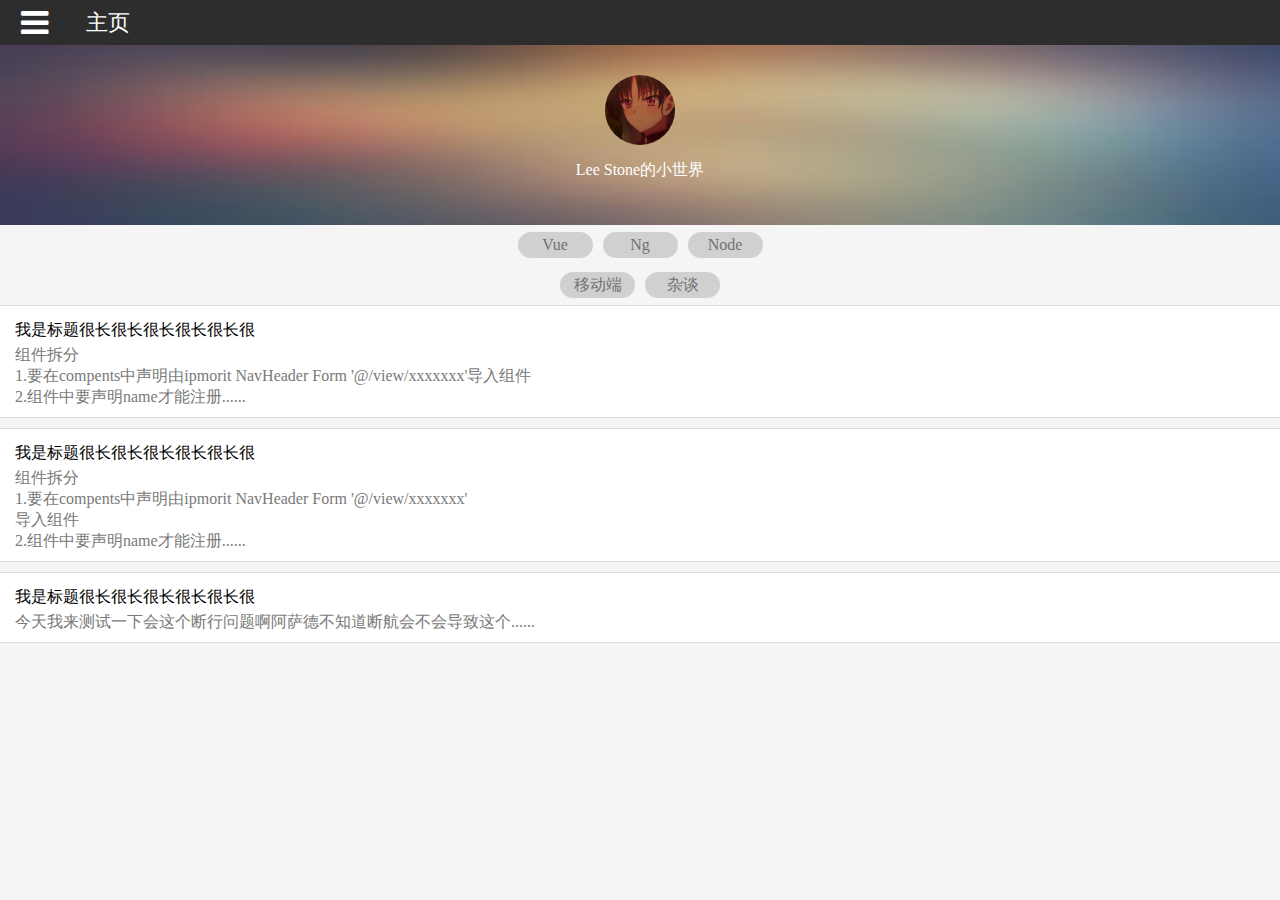
<file: index.html>
<!DOCTYPE html>
<html lang="en">

<head>
    <meta charset="UTF-8">
    <meta name="viewport" content="width=device-width, initial-scale=1.0,maximum-scale=1.0,user-scalable=no">
    <meta http-equiv="X-UA-Compatible" content="ie=edge">
    <title>Lee</title>
    <link rel="stylesheet" href="./css/font-awesome.min.css">
</head>
<style>
    * {
        padding: 0;
        margin: 0;
        list-style: none;
    }

    html,
    body {
        width: 100vw;
        height: 100vh;
        background-color: #f0f0f2;
        position: relative;
        overflow-x: hidden;
    }
    .main{
        width: 100vw;
        height: 100vh;
        position: absolute;
        left: 0;
        top: 0;
        background-color: #f5f5f5;
        -webkit-transition: transform .2s  ease-in-out;
        -moz-transition: transform .2s  ease-in-out;
        transition: transform .2s  ease-in-out;
        z-index: 10;
    }
 
    /*header start*/
    
    header {
        height: 45px;
        width: 100%;
        background-color: #2d2d2e;
        display: flex;
        justify-content: flex-start;
        align-items: center;
    }

    header span {
        color: white;
        height: 45px;
        line-height: 45px;
        text-align: center;
    }

    .h-icon {
        width: 48px;
        padding: 0 10px;
        height: 33px;
    }

    .h-text {
        font-size: 22px;
        padding: 0 18px;
    }
    /*userImg start*/

    .userImg {
        width: 100%;
        height: 180px;
        display: flex;
        flex-direction: column;
        justify-content: center;
        align-items: center;
        background-image: url('./images/bg.jpg');
        background-size: 100% 100%;
        background-repeat: no-repeat;
    }

    .userImg img {
        width: 70px;
        height: 70px;
        border-radius: 50%;
    }

    .userImg p {
        padding: 15px 0px;
        color: white;
    }
    /*nav start*/  

    nav {
        height: 80px;
        width: 100%;
    }

    nav>div {
        height: 40px;
        width: 100%;
        display: flex;
        align-items: center;
        justify-content: center;
    }

    nav>div>span {
        width: 75px;
        height: 26px;
        border-radius: 13px;
        margin: 0 5px;
        line-height: 26px;
        text-align: center;
        background-color: rgba(0, 0, 0, 0.15);
        color: #727272;
    }
    /*content start*/

    .content,
    .content ul {
        width: 100%
    }

    .content ul li {
        width: 100%;
        background-color: #ffffff;
        margin-bottom: 10px;
        position: relative;
    }

    .content ul li::before {
        content: ' ';
        position: absolute;
        top: 0;
        left: 0;
        width: 100%;
        display: block;
        border-top: 1px solid #dddddd;
    }

    .content ul li::after {
        content: ' ';
        position: absolute;
        bottom: 0;
        left: 0;
        width: 100%;
        display: block;
        border-top: 1px solid #dadada;
    }

    .c-title {
        width: 100%;
        height: 40px;
        line-height: 30px;
        display: block;
        box-sizing: border-box;
        padding: 10px 15px 0px 15px;
    }

    .c-content {
        color: #797979;
        display: block;
        padding: 0 12px 10px 15px;
    }
    /* aside start*/
    aside{
        width: 200px;
        height: 220px;
        background-color: #f4f4f4;
        z-index: -10;
    }
    aside ul{
        width: 100%;
        height: 100%;
        background-color: #fafafa;
    }
    aside ul li{
        width: 100%;
        height: 45px;
        position: relative;
        background-color: white;
        display: flex;
        align-items: center;
    }
   

    aside ul li::after {
        content: ' ';
        position: absolute;
        bottom: 0;
        left: 0;
        width: 100%;
        display: block;
        border-top: 1px solid #dadada;
    }
    aside ul li span{
        font-size: 21px;
        line-height:45px;
        display: inline-block;
        width: 100px;
    }
    aside ul li i{
        padding: 0 20px;
        height: 26px;
    }
    .fa-015x{
        font-size:1.5em;
    }
</style>

<body>
    <div class="main">
        <header>
            <span class="h-icon">
                <i class="fa fa-bars fa-2x"></i>
            </span>
            <span class="h-text">主页</span>
        </header>
        <div class="userImg">
            <img src="./images/WX20171103-002319.png">
            <p>Lee Stone的小世界</p>
        </div>
        <nav>
            <div>
                <span>Vue</span>
                <span>Ng</span>
                <span>Node</span>
            </div>
            <div>
                <span>移动端</span>
                <span>杂谈</span>
            </div>
        </nav>
        <div class="content">
            <ul>
                <li>
                    <span class="c-title">我是标题很长很长很长很长很长很</span>
                    <p class="c-content">组件拆分
                        <br> 1.要在compents中声明由ipmorit NavHeader Form '@/view/xxxxxxx'导入组件
                        <br>2.组件中要声明name才能注册......</p>
                </li>
                <li>
                    <span class="c-title">我是标题很长很长很长很长很长很</span>
                    <p class="c-content">组件拆分
                        <br> 1.要在compents中声明由ipmorit NavHeader Form '@/view/xxxxxxx'
                        <br>导入组件
                        <br>2.组件中要声明name才能注册......</p>
                </li>
                <li>
                    <span class="c-title">我是标题很长很长很长很长很长很</span>
                    <p class="c-content">今天我来测试一下会这个断行问题啊阿萨德不知道断航会不会导致这个......</p>
                </li>
            </ul>
        </div>
    </div>
    <aside>
        <ul>
            <li><i class="fa fa-home fa-015x fa-fw"></i><span>主页</span></li>
            <li><i class="fa fa-star fa-015x fa-fw"></i><span>博客列表</span></li>
            <li><i class="fa fa-github-alt fa-015x fa-fw"></i><span>Github</span></li>
            <li><i class="fa fa-user-circle fa-015x fa-fw"></i><span>电子简历</span></li>
            <li><i class="fa fa-calendar fa-015x fa-fw"></i><span style="font-size:18px;">2017-10-4</span></li>
        </ul>
    </aside>
    <script>
        var x =document.getElementsByClassName("h-icon")[0];
        var y =document.getElementsByClassName("main")[0];
        var z =document.getElementsByTagName("body")[0];
        var flag = 0;
        x.addEventListener("click",function(){
            if(flag==0){
                y.style.transform="translate(200px)";
                console.log(z);
                z.style.overflow="hidden";
                flag =1;
            }else{
                y.style.transform="";
                z.style.overflow="";
                flag=0;
            }
            
            
        })
    </script>
</body>

</html>
</file>
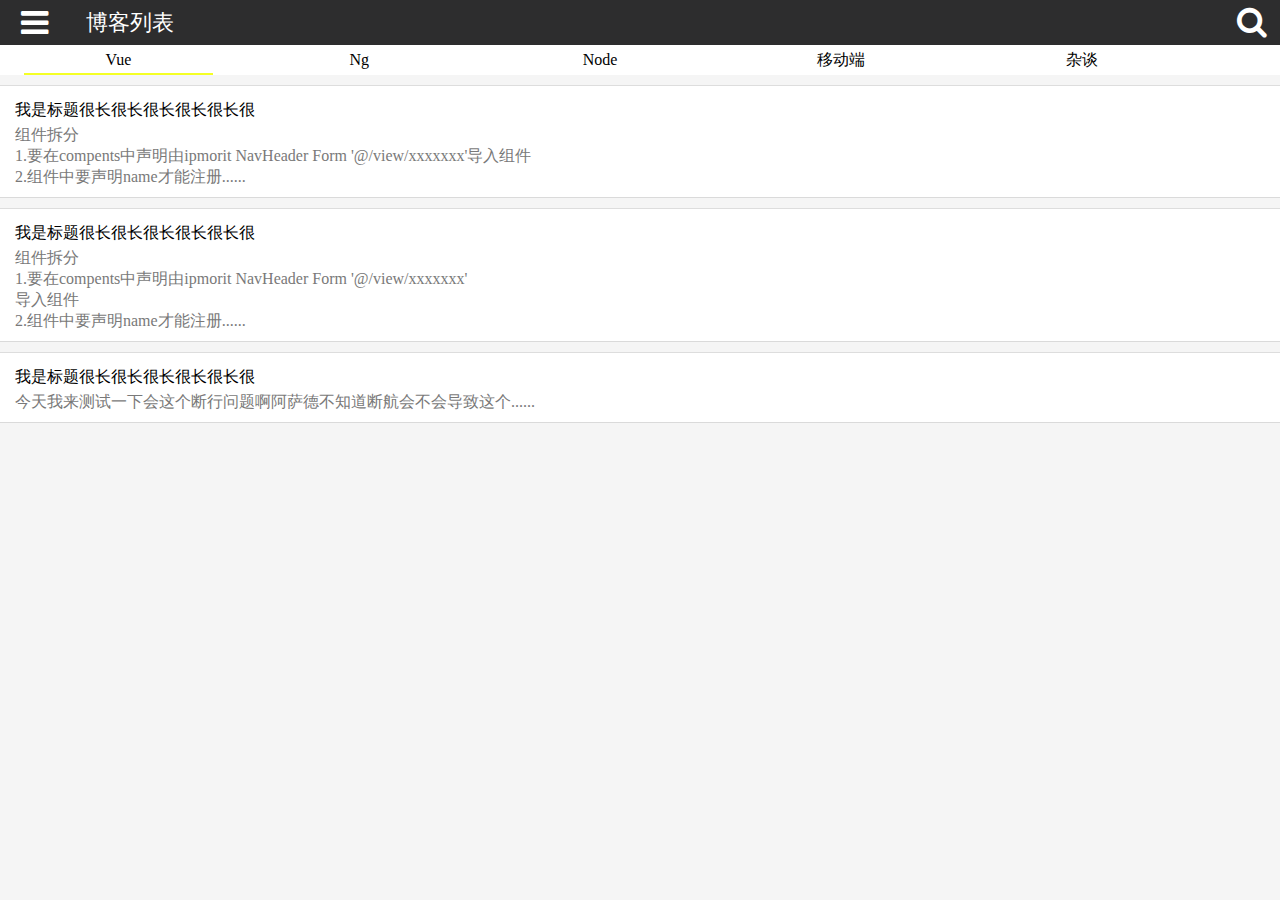
<file: blogList.html>
<!DOCTYPE html>
<html lang="en">
<head>
    <meta charset="UTF-8">
    <meta name="viewport" content="width=device-width, initial-scale=1.0,maximum-scale=1.0,user-scalable=no">
    <meta http-equiv="X-UA-Compatible" content="ie=edge">
    <title>blogList</title>
    <link rel="stylesheet" href="./css/conmom.css">
    <link rel="stylesheet" href="./css/header.css">
    <link rel="stylesheet" href="./css/contentlist.css">
    <link rel="stylesheet" href="./css/font-awesome.min.css">
    <style>
        .search{
            color: white;
            width: 33px;
            height: 33px;
            position: absolute;
            right: 10px;
            top: 6px;
        }
        .main .section{
            height: 30px;
            width: 100%;
            background-color: white;
        }
        .section li{
            height: 100%;
            width: 18.5%;
            box-sizing: border-box;
            padding: 5px 4px;
            line-height: 20px;
            display: inline-block;
            text-align: center;
            position: relative;
        }
        .active::after{
            content: " ";
            display: block;
            position: absolute;
            bottom: 0px;
            left: 50%;
            width: 80%;
            margin-left: -40%;
            border-top: 2px solid #f4ff25;
        }
    </style>
</head>
<body>
    <div class="main">
        <header>
            <span class="h-icon">
                <i class="fa fa-bars fa-2x"></i>
            </span>
            <span class="h-text">博客列表</span>
            <i class="fa fa-search fa-2x search"></i>
        </header>
        <ul class="section">
            <li class="active">Vue</li>
            <li>Ng</li>
            <li>Node</li>
            <li>移动端</li>
            <li>杂谈</li>
        </ul>
        <div style="width:100%;height:10px;background-color:transparent"></div>
        <div class="content">
                <ul>
                    <li>
                        <span class="c-title">我是标题很长很长很长很长很长很</span>
                        <p class="c-content">组件拆分
                            <br> 1.要在compents中声明由ipmorit NavHeader Form '@/view/xxxxxxx'导入组件
                            <br>2.组件中要声明name才能注册......</p>
                    </li>
                    <li>
                        <span class="c-title">我是标题很长很长很长很长很长很</span>
                        <p class="c-content">组件拆分
                            <br> 1.要在compents中声明由ipmorit NavHeader Form '@/view/xxxxxxx'
                            <br>导入组件
                            <br>2.组件中要声明name才能注册......</p>
                    </li>
                    <li>
                        <span class="c-title">我是标题很长很长很长很长很长很</span>
                        <p class="c-content">今天我来测试一下会这个断行问题啊阿萨德不知道断航会不会导致这个......</p>
                    </li>
                </ul>
            </div>
    </div>
    <aside>
        <ul>
            <li><a href="./index.html"><i class="fa fa-home fa-015x fa-fw"></i><span >主页</span></a></li>
            <li><a href="./blogList.html" class="active"><i class="fa fa-star fa-015x fa-fw"></i><span>博客列表</span></a></li>
            <li><a><i class="fa fa-github-alt fa-015x fa-fw"></i><span>Github</span></a></li>
            <li><a><i class="fa fa-user-circle fa-015x fa-fw"></i><span>电子简历</span></a></li>
            <li><a><i class="fa fa-calendar fa-015x fa-fw"></i><span style="font-size:18px;">2017-10-4</span></a></li>
        </ul>
    </aside>
    <script>
            var x =document.getElementsByClassName("h-icon")[0];
            var y =document.getElementsByClassName("main")[0];
            var z =document.getElementsByTagName("body")[0];
            var flag = 0;
            x.addEventListener("click",function(){
                if(flag==0){
                    y.style.transform="translate(200px)";
                    console.log(z);
                    z.style.overflow="hidden";
                    flag =1;
                }else{
                    y.style.transform="";
                    z.style.overflow="";
                    flag=0;
                }
            })
        </script>
</body>
</html>
</file>
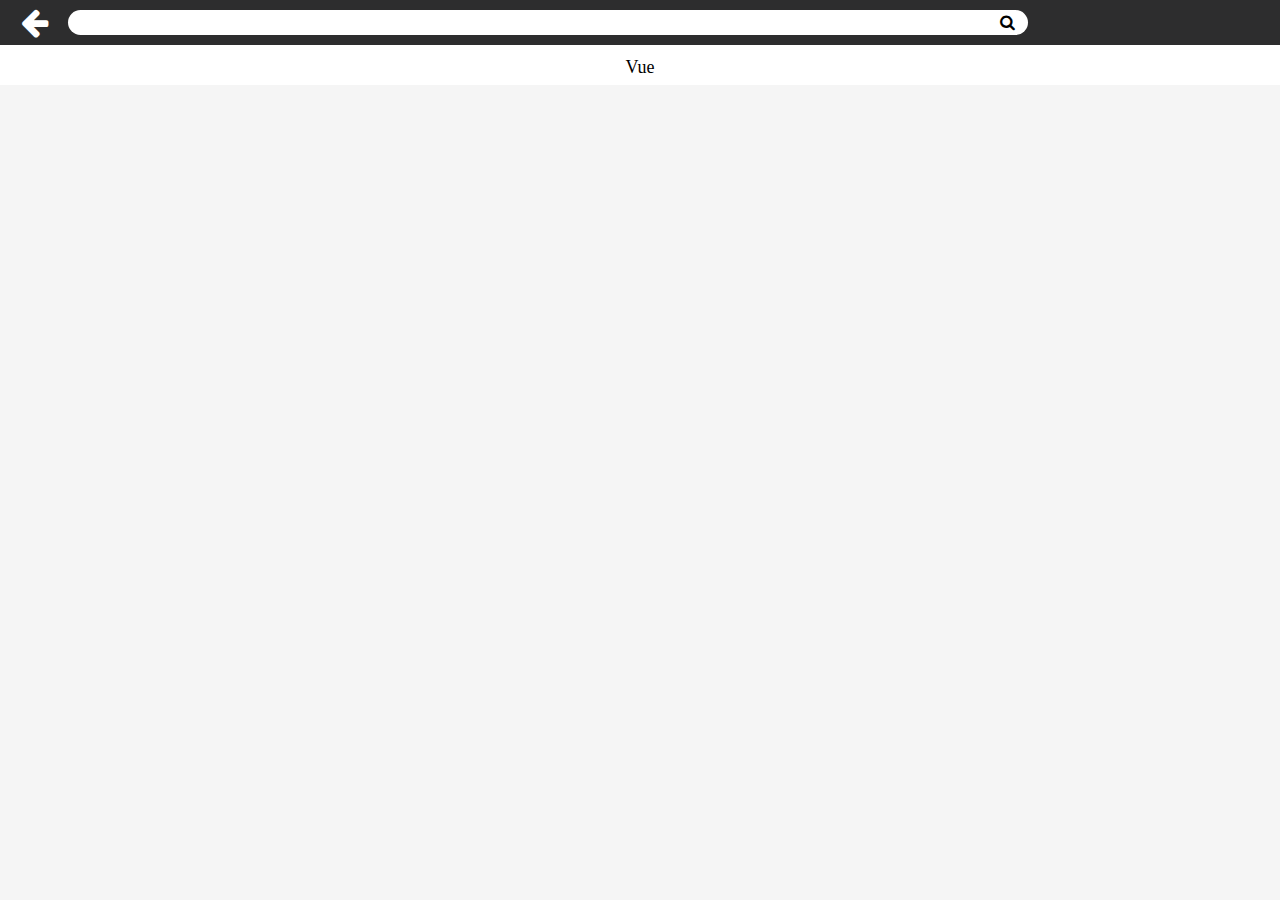
<file: search.html>
<!DOCTYPE html>
<html lang="en">
<head>
    <meta charset="UTF-8">
    <meta name="viewport" content="width=device-width, initial-scale=1.0,maximum-scale=1.0,user-scalable=no">
    <meta http-equiv="X-UA-Compatible" content="ie=edge">
    <title>search</title>
    <link rel="stylesheet" href="./css/conmom.css">
    <link rel="stylesheet" href="./css/header.css">
    <link rel="stylesheet" href="./css/font-awesome.min.css">
    <style>
    
     header input{
        height: 25px;
        width: 76%;
        outline: 0;
        border:0px;
        margin-left: 15px;
    } 
    header .search-wrap{
        height: 25px;
        width: 75%;
        background-color: white;
        border-radius: 15px;
    }
    .search-wrap i{
        float: right;
        padding: 4px 10px;
    }


    .select{
        width: 500%;
        height: 40px;
        background-color: white;
        position: relative;
    }
    .select ul{
        width: 100%;
        height: 40px;
        background-color: white;
        font-size: 0;
    }
    .select ul li{
        display: inline-block;
        width: 20%;
        height:40px;
        padding: 10px;
        text-align: center;
        font-size: 18px;
        box-sizing: border-box;
    }
    



    @media screen and (max-width:325px){
        header .search-wrap{
            width: 65%;
        }
        header input{
            width: 70%;
        }
    }
    @media screen and (min-width:400px){
        header input{
            width:82%;
        }
    }
    </style>
</head>
<body>
    <div class="main">
        <header>
            <span class="h-icon">
                <i class="fa fa-arrow-left fa-2x"></i>
            </span>
            <div class="search-wrap">
            <input type="text">
            <i class="fa fa-search fa-fw"></i>
            </div>
        </header>
        <div class="select">
            <ul>
                <li >Vue</li>
                <li>Ng</li>
                <li>Node</li>
                <li>移动端</li>
                <li>杂谈</li>
            </ul>
        </div>
    </div>
</body>
</html>
</file>
<file: css/conmom.css>
* {
    padding: 0;
    margin: 0;
    list-style: none;
}

html,
body {
    width: 100vw;
    height: 100vh;
    background-color: #f0f0f2;
    position: relative;
    overflow-x: hidden;
}
.main{
    width: 100vw;
    height: 100vh;
    position: absolute;
    left: 0;
    top: 0;
    background-color: #f5f5f5;
    -webkit-transition: transform .2s  ease-in-out;
    -moz-transition: transform .2s  ease-in-out;
    transition: transform .2s  ease-in-out;
    z-index: 10;
}


aside{
    width: 200px;
    height: 220px;
    background-color: #f4f4f4;
    z-index: -10;
}
aside ul{
    width: 100%;
    height: 100%;
    background-color: #fafafa;
}
aside ul li{
    width: 100%;
    height: 45px;
    position: relative;
    background-color: white;
    display: flex;
    align-items: center;
}

aside a{
    text-decoration: none;
    color: black;
}
aside ul li::after {
    content: ' ';
    position: absolute;
    bottom: 0;
    left: 0;
    width: 100%;
    display: block;
    border-top: 1px solid #dadada;
}

aside .active{
    color: #65008d;
}
aside ul li span{
    font-size: 21px;
    line-height:45px;
    display: inline-block;
    width: 100px;
}
aside ul li i{
    padding: 0 20px;
    height: 26px;
}
.fa-015x{
    font-size:1.5em!important;
}
</file>
<file: css/header.css>
header {
    height: 45px;
    width: 100%;
    background-color: #2d2d2e;
    display: flex;
    justify-content: flex-start;
    align-items: center;
    position: relative;
}

header span {
    color: white;
    height: 45px;
    line-height: 45px;
    text-align: center;
}

.h-icon {
    width: 48px;
    padding: 0 10px;
    height: 33px;
}

.h-text {
    font-size: 22px;
    padding: 0 18px;
}
</file>
<file: css/contentlist.css>
.content,
.content ul {
    width: 100%
}

.content ul li {
    width: 100%;
    background-color: #ffffff;
    margin-bottom: 10px;
    position: relative;
}

.content ul li::before {
    content: ' ';
    position: absolute;
    top: 0;
    left: 0;
    width: 100%;
    display: block;
    border-top: 1px solid #dddddd;
}

.content ul li::after {
    content: ' ';
    position: absolute;
    bottom: 0;
    left: 0;
    width: 100%;
    display: block;
    border-top: 1px solid #dadada;
}

.c-title {
    width: 100%;
    height: 40px;
    line-height: 30px;
    display: block;
    box-sizing: border-box;
    padding: 10px 15px 0px 15px;
}

.c-content {
    color: #797979;
    display: block;
    padding: 0 12px 10px 15px;
}
</file>
